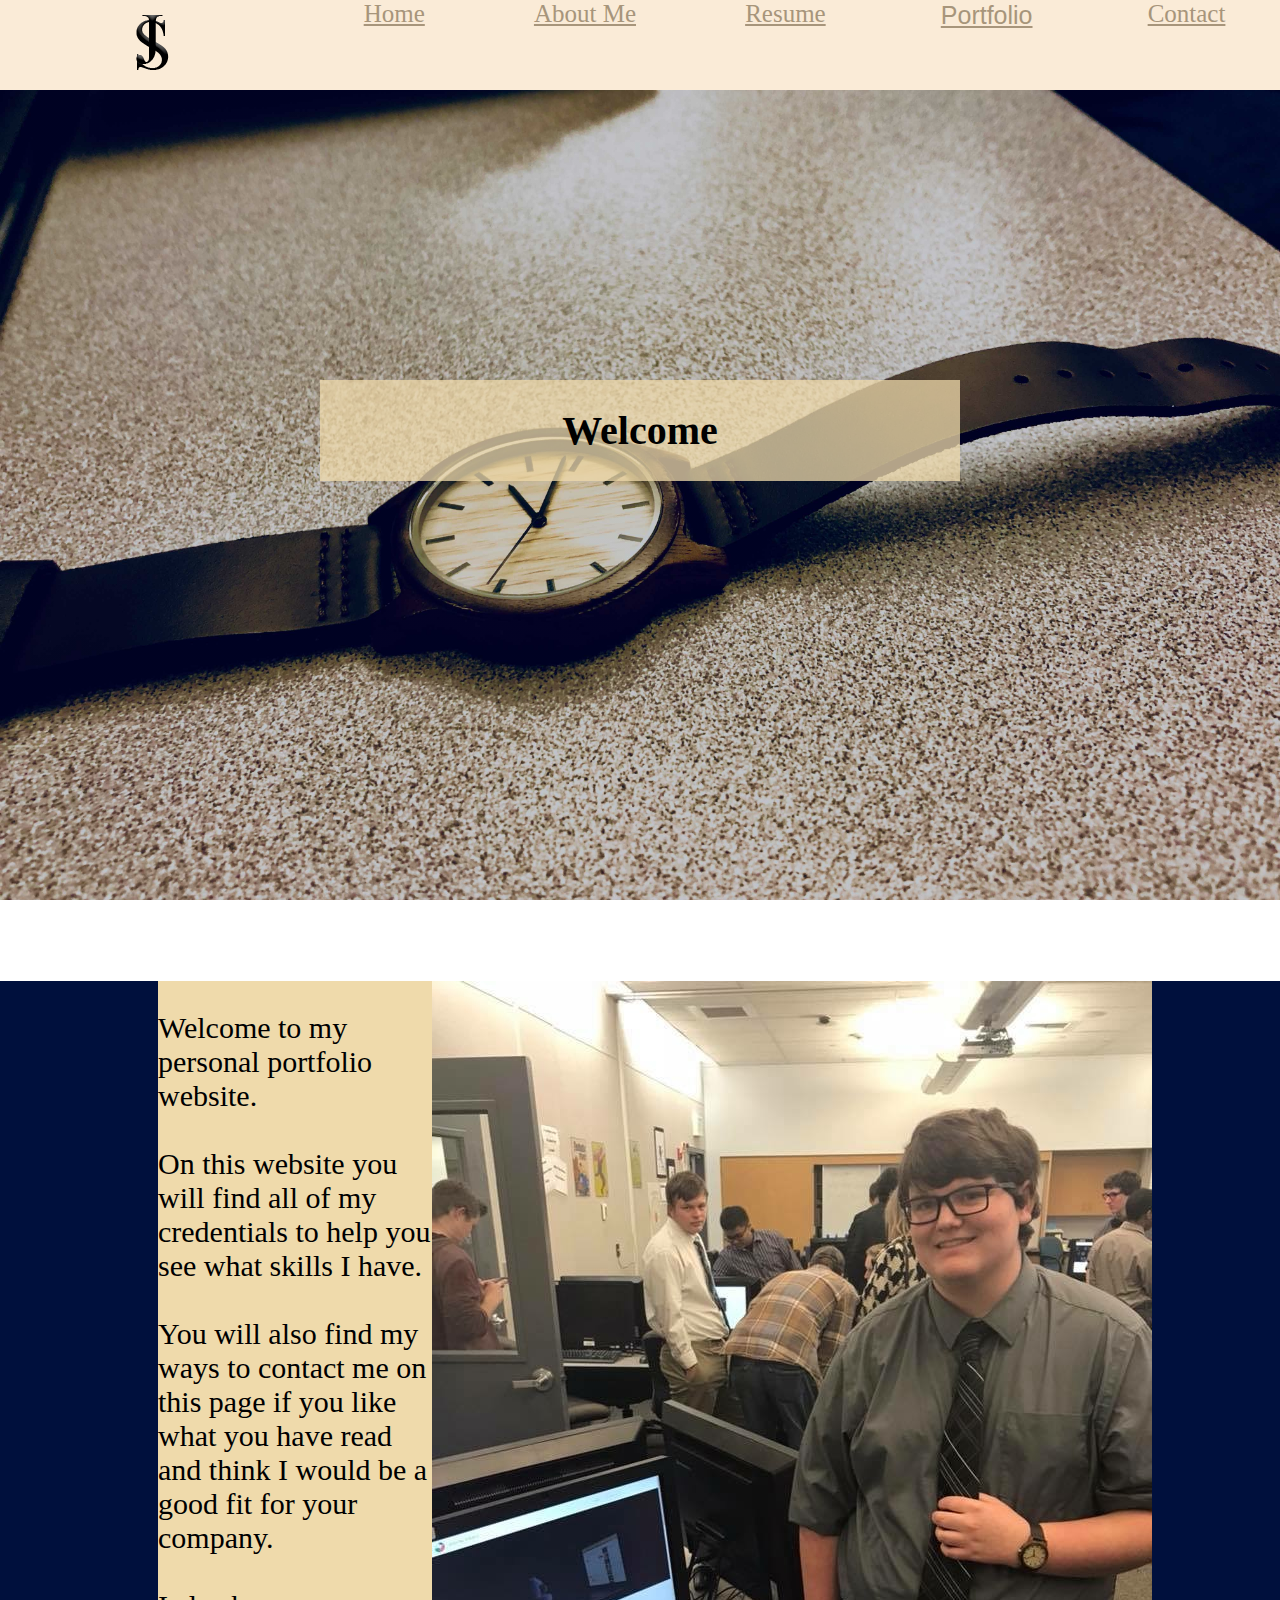
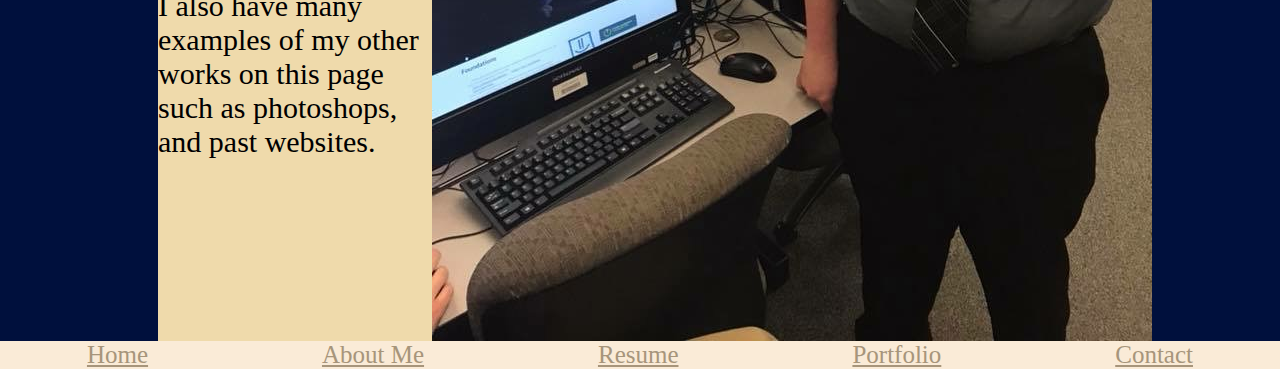
<file: index.html>
<!DOCTYPE html>
<html lang="en"> 

<head>
    <meta charset="UTF-8">
    <title>Home</title>
</head>
<link rel="stylesheet" href="css/stylesheet.css">
<body>
   <header>
         <div>
           <nav class="topnav">
            <img src="images/Logo.png" alt="My Logo" class="logo">
            <a href="index.html">Home</a>
            <a href="aboutme.html">About Me</a>
            <a href="resume.html">Resume</a>
            <div class="dropdown">
            <button class="dropbtn"><a href="portfolio.html">Portfolio</a></button>
            <div class="dropdown-content">
                <a href="websites.html">Websites</a>
                <a href="letters.html">Letters of Rec</a>
                <a href="photoshops.html">Photoshops</a>
            </div>
            </div>
            <a href="contact.html">Contact</a>
         </nav>
        </div>
    </header>
  <div class="f">
     <div class="head">
     <h1> Welcome</h1>
    </div>
</div>
<div class="color2">
    <div class="wrap">
             <div class="mt flex-container">
                
                <div class="color p">
                    <p>Welcome to my personal portfolio website. <br> <br> On this website you will find all of my credentials to help you see what skills I have. <br> <br> You will also find my ways to contact me on this page if you like what you have read and think I would be a good fit for your company. <br> <br> I also have many examples of my other works on this page such as photoshops, and past websites. <br> </p>
               
                    <div class="img">
                        <img src="images/IMG_2374.JPG" alt="A Picture of me">
                    </div>
                </div>
                
            </div>
    </div>
</div>
 
    <footer class="bottomnav">
        <a href="index.html">Home</a>
        <a href="aboutme.html">About Me</a>
        <a href="resume.html">Resume</a>
        <a href="portfolio.html">Portfolio</a>
        <a href="contact.html">Contact</a>
    </footer>
</body>
</html>
</file>
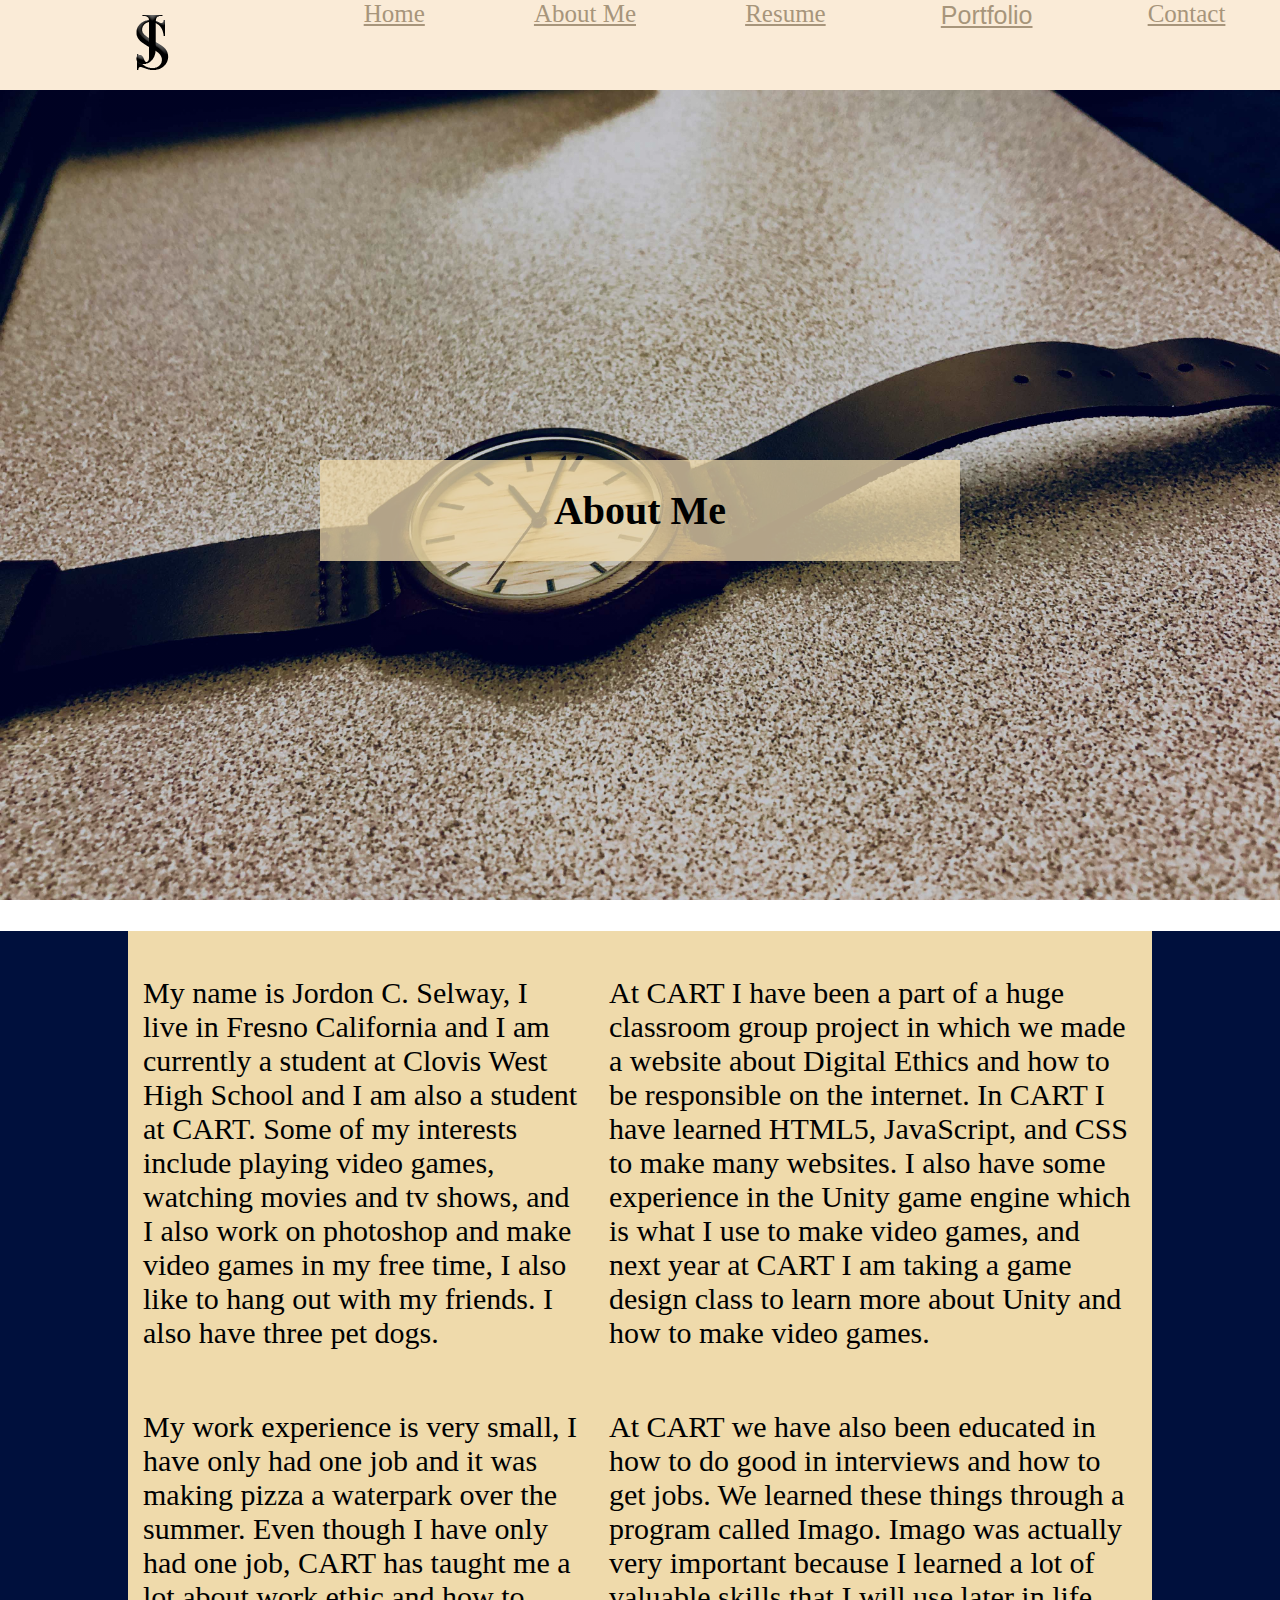
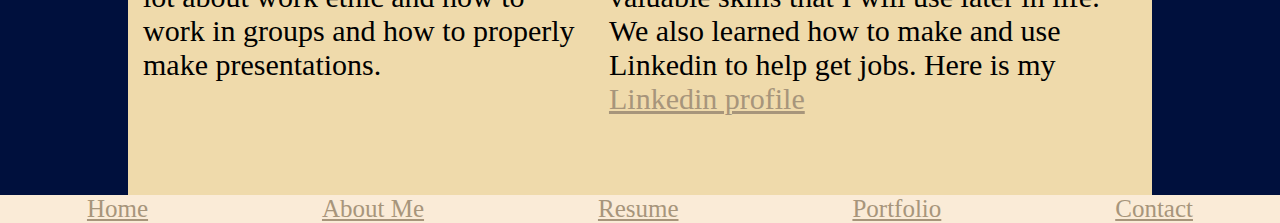
<file: aboutme.html>
<!DOCTYPE html>
<html lang="en">

<head>
    <meta charset="UTF-8">
    <title>About me</title>
</head>
<link rel="stylesheet" href="css/stylesheet.css">

<body>
    <div>
           <nav class="topnav">
            <img src="images/Logo.png" alt="My Logo" class="logo">
            <a href="index.html">Home</a>
            <a href="aboutme.html">About Me</a>
            <a href="resume.html">Resume</a>
            <div class="dropdown">
            <button class="dropbtn"><a href="portfolio.html">Portfolio</a></button>
            <div class="dropdown-content">
                <a href="websites.html">Websites</a>
                <a href="letters.html">Letters of Rec</a>
                <a href="photoshops.html">Photoshops</a>
            </div>
            </div>
            <a href="contact.html">Contact</a>
         </nav>
        </div>
    <div class="f">
        <div class="head">
            <h1> About Me</h1>
        </div>
    </div>

    <div class="color2">
        <div class="about wrap">
            <div class="p2">
                <p>My name is Jordon C. Selway, I live in Fresno California and I am currently a student at Clovis West High School and I am also a student at CART. Some of my interests include playing video games, watching movies and tv shows, and I also work on photoshop and make video games in my free time, I also like to hang out with my friends. I also have three pet dogs.</p>

                <p>My work experience is very small, I have only had one job and it was making pizza a waterpark over the summer. Even though I have only had one job, CART has taught me a lot about work ethic and how to work in groups and how to properly make presentations.</p> <br>
            </div>

            <div class="p2">
                <p>At CART I have been a part of a huge classroom group project in which we made a website about Digital Ethics and how to be responsible on the internet. In CART I have learned HTML5, JavaScript, and CSS to make many websites. I also have some experience in the Unity game engine which is what I use to make video games, and next year at CART I am taking a game design class to learn more about Unity and how to make video games.</p>



                <p>At CART we have also been educated in how to do good in interviews and how to get jobs. We learned these things through a program called Imago. Imago was actually very important because I learned a lot of valuable skills that I will use later in life. We also learned how to make and use Linkedin to help get jobs. Here is my <a href="https://www.linkedin.com/in/jordon-selway-66371315a/">Linkedin profile</a></p><br>
            </div>

        </div>
    </div>

    <footer class="bottomnav">
        <a href="index.html">Home</a>
        <a href="aboutme.html">About Me</a>
        <a href="resume.html">Resume</a>
        <a href="portfolio.html">Portfolio</a>
        <a href="contact.html">Contact</a>
    </footer>
</body>

</html>
</file>
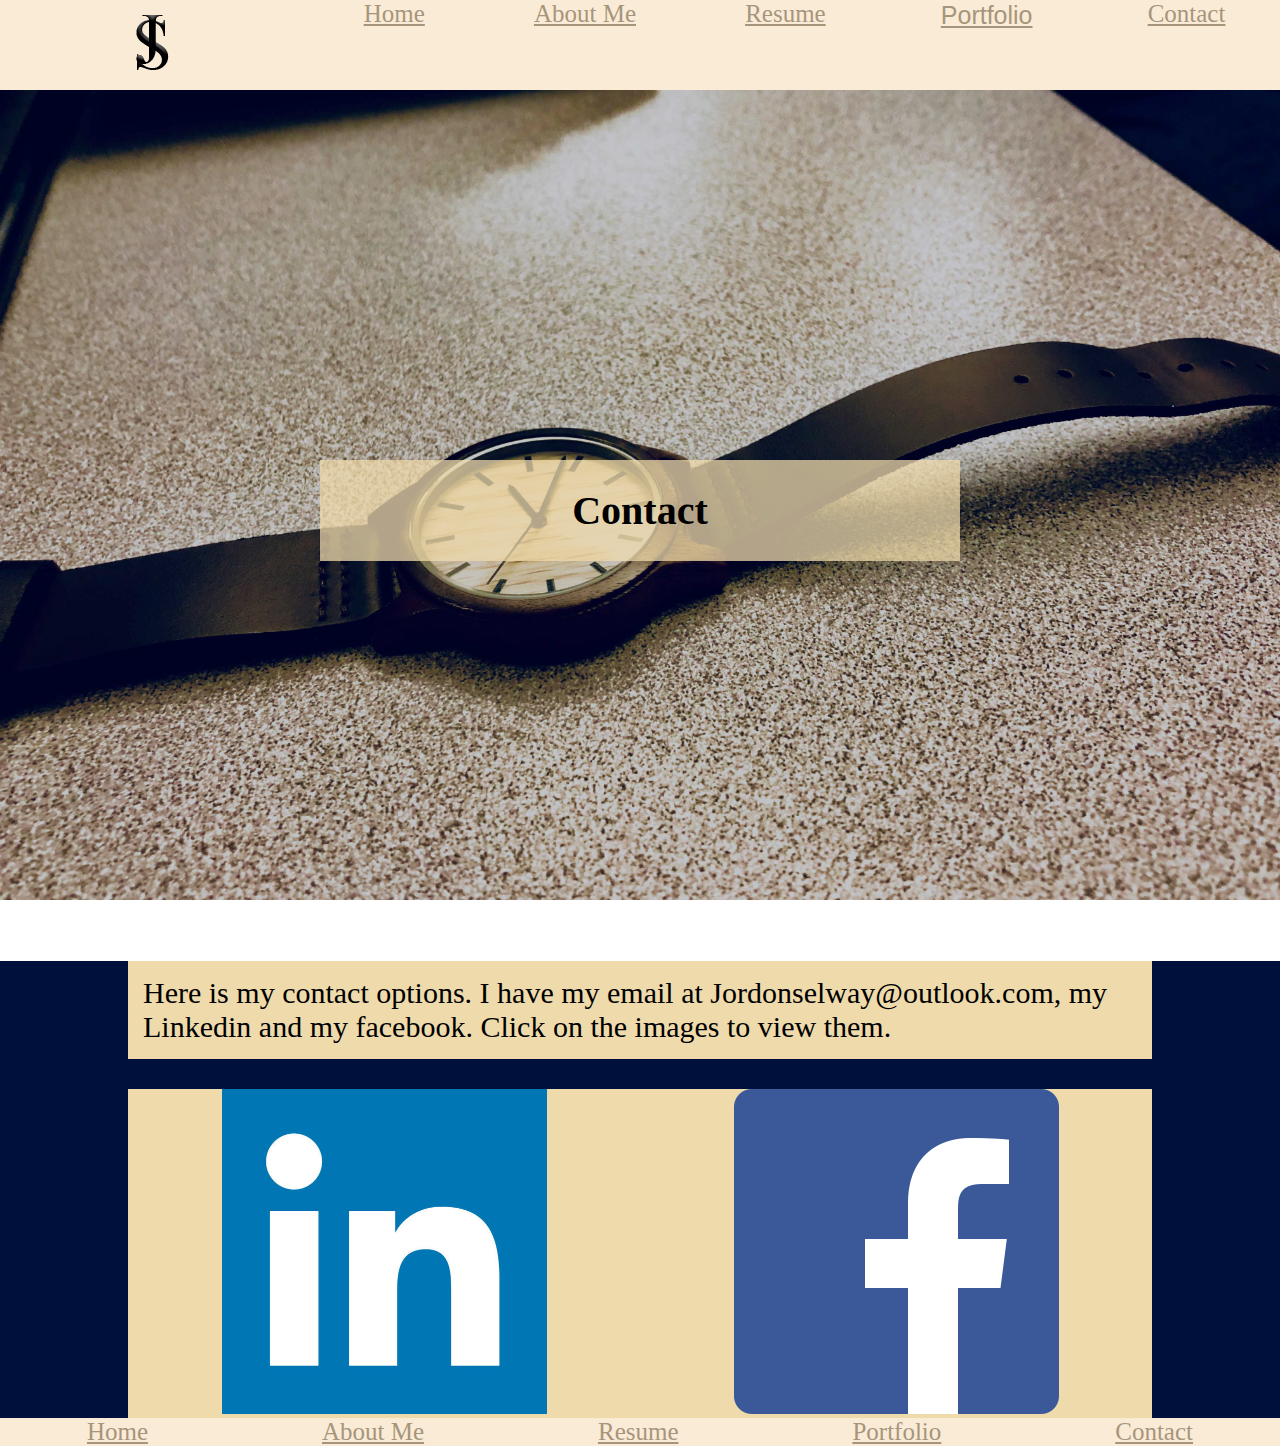
<file: contact.html>
<!DOCTYPE html>
<html lang="en">
<head>
    <meta charset="UTF-8">
    <title>Contact</title>
</head>
<link rel="stylesheet" href="css/stylesheet.css">
 <body>
  <div>
           <nav class="topnav">
            <img src="images/Logo.png" alt="My Logo" class="logo">
            <a href="index.html">Home</a>
            <a href="aboutme.html">About Me</a>
            <a href="resume.html">Resume</a>
            <div class="dropdown">
            <button class="dropbtn"><a href="portfolio.html">Portfolio</a></button>
            <div class="dropdown-content">
                <a href="websites.html">Websites</a>
                <a href="letters.html">Letters of Rec</a>
                <a href="photoshops.html">Photoshops</a>
            </div>
            </div>
            <a href="contact.html">Contact</a>
         </nav>
        </div>
    <div class="f">
    <div class="head">
    <h1>Contact</h1>
     </div>
     </div>
   <div class="color2">
       <div class="wrap">
             <p class="p2">Here is my contact options. I have my email at Jordonselway@outlook.com, my Linkedin and my facebook. Click on the images to view them.</p>
           <div class="color contact">
               <a href="https://www.linkedin.com/in/jordon-selway-66371315a/">
               <img src="images/linkedin_logo.png" alt="Linkedin Logo"></a>
               <a href="https://www.facebook.com/jordon.selway">
               <img src="images/facebook.png" alt="Facebook logo"></a>
            </div>
        </div>
   </div>
    
   <footer class="bottomnav">
        <a href="index.html">Home</a>
        <a href="aboutme.html">About Me</a>
        <a href="resume.html">Resume</a>
        <a href="portfolio.html">Portfolio</a>
        <a href="contact.html">Contact</a>
    </footer>
</body>
</html>
</file>
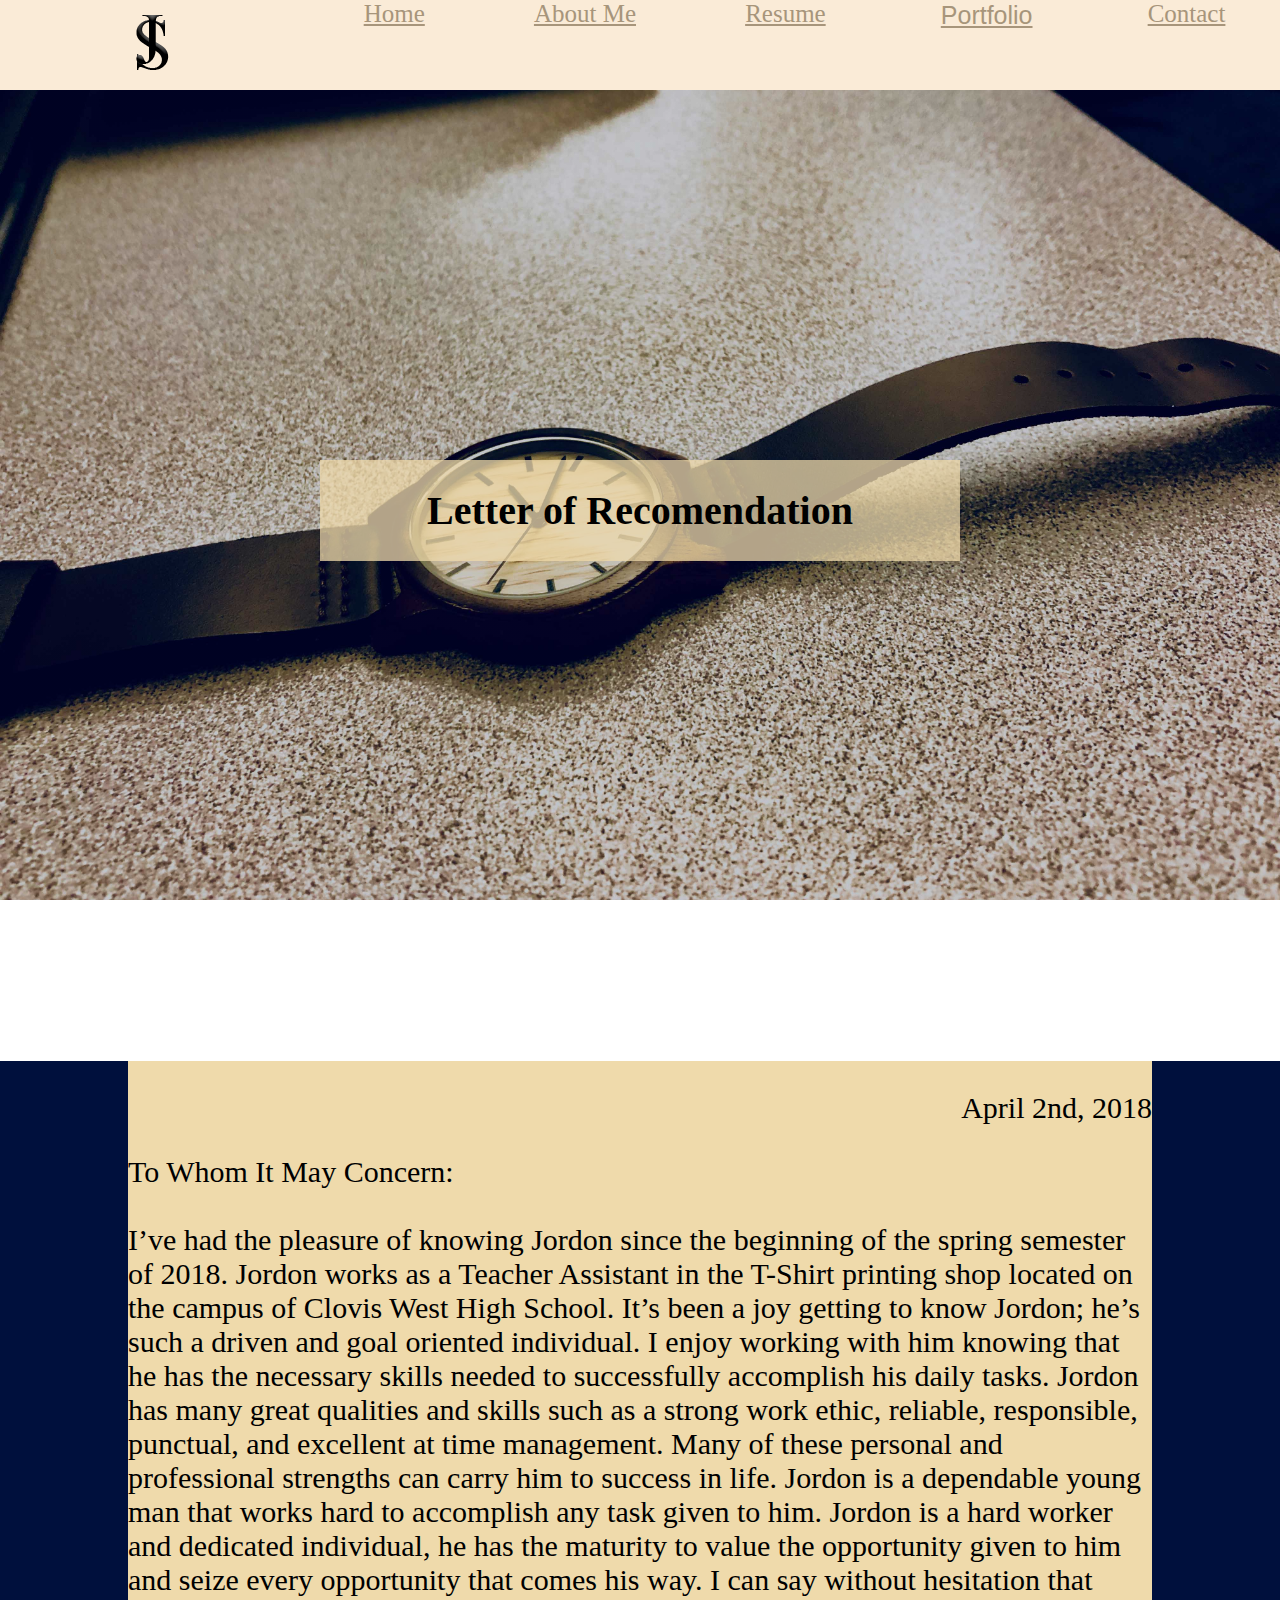
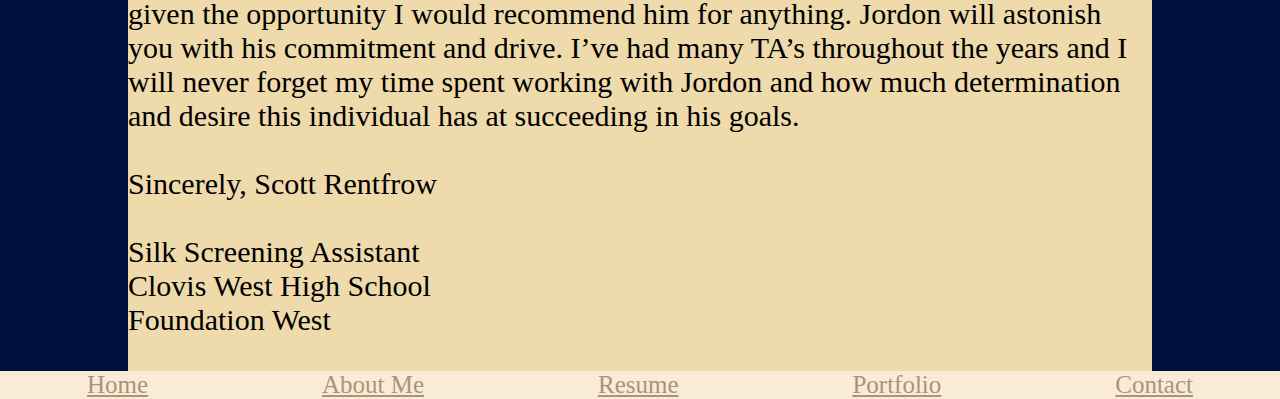
<file: letters.html>
<!DOCTYPE html>
<html lang="en">

<head>
    <meta charset="UTF-8">
    <title>Letters</title>
</head>
<link rel="stylesheet" href="css/stylesheet.css">

<body>
  <div>
           <nav class="topnav">
            <img src="images/Logo.png" alt="My Logo" class="logo">
            <a href="index.html">Home</a>
            <a href="aboutme.html">About Me</a>
            <a href="resume.html">Resume</a>
            <div class="dropdown">
            <button class="dropbtn"><a href="portfolio.html">Portfolio</a></button>
            <div class="dropdown-content">
                <a href="websites.html">Websites</a>
                <a href="letters.html">Letters of Rec</a>
                <a href="photoshops.html">Photoshops</a>
            </div>
            </div>
            <a href="contact.html">Contact</a>
         </nav>
        </div>

    <div class="f">
        <div class="head">
            <h1>Letter of Recomendation</h1>
        </div>
    </div>
    <div class="color2 mt">
        <div class="color wrap font">
            <div class="letter">
                <p>April 2nd, 2018 </p>
            </div>

            <div>To Whom It May Concern:
                <br><br></div>
            <div>I’ve had the pleasure of knowing Jordon since the beginning of the spring semester of 2018. Jordon works as a Teacher Assistant in the T-Shirt printing shop located on the campus of Clovis West High School. It’s been a joy getting to know Jordon; he’s such a driven and goal oriented individual. I enjoy working with him knowing that he has the necessary skills needed to successfully accomplish his daily tasks. Jordon has many great qualities and skills such as a strong work ethic, reliable, responsible, punctual, and excellent at time management. Many of these personal and professional strengths can carry him to success in life. Jordon is a dependable young man that works hard to accomplish any task given to him. Jordon is a hard worker and dedicated individual, he has the maturity to value the opportunity given to him and seize every opportunity that comes his way. I can say without hesitation that given the opportunity I would recommend him for anything. Jordon will astonish you with his commitment and drive. I’ve had many TA’s throughout the years and I will never forget my time spent working with Jordon and how much determination and desire this individual has at succeeding in his goals. <br><br> </div>
            <div class="letter2">Sincerely, Scott Rentfrow <br><br></div>
            <div class="letter2">Silk Screening Assistant <br></div>
            <div class="letter2">Clovis West High School <br></div>
            <div class="letter2">Foundation West <br> <br></div>

        </div>
    </div>

    <footer class="bottomnav">
        <a href="index.html">Home</a>
        <a href="aboutme.html">About Me</a>
        <a href="resume.html">Resume</a>
        <a href="portfolio.html">Portfolio</a>
        <a href="contact.html">Contact</a>
    </footer>

</body>

</html>
</file>
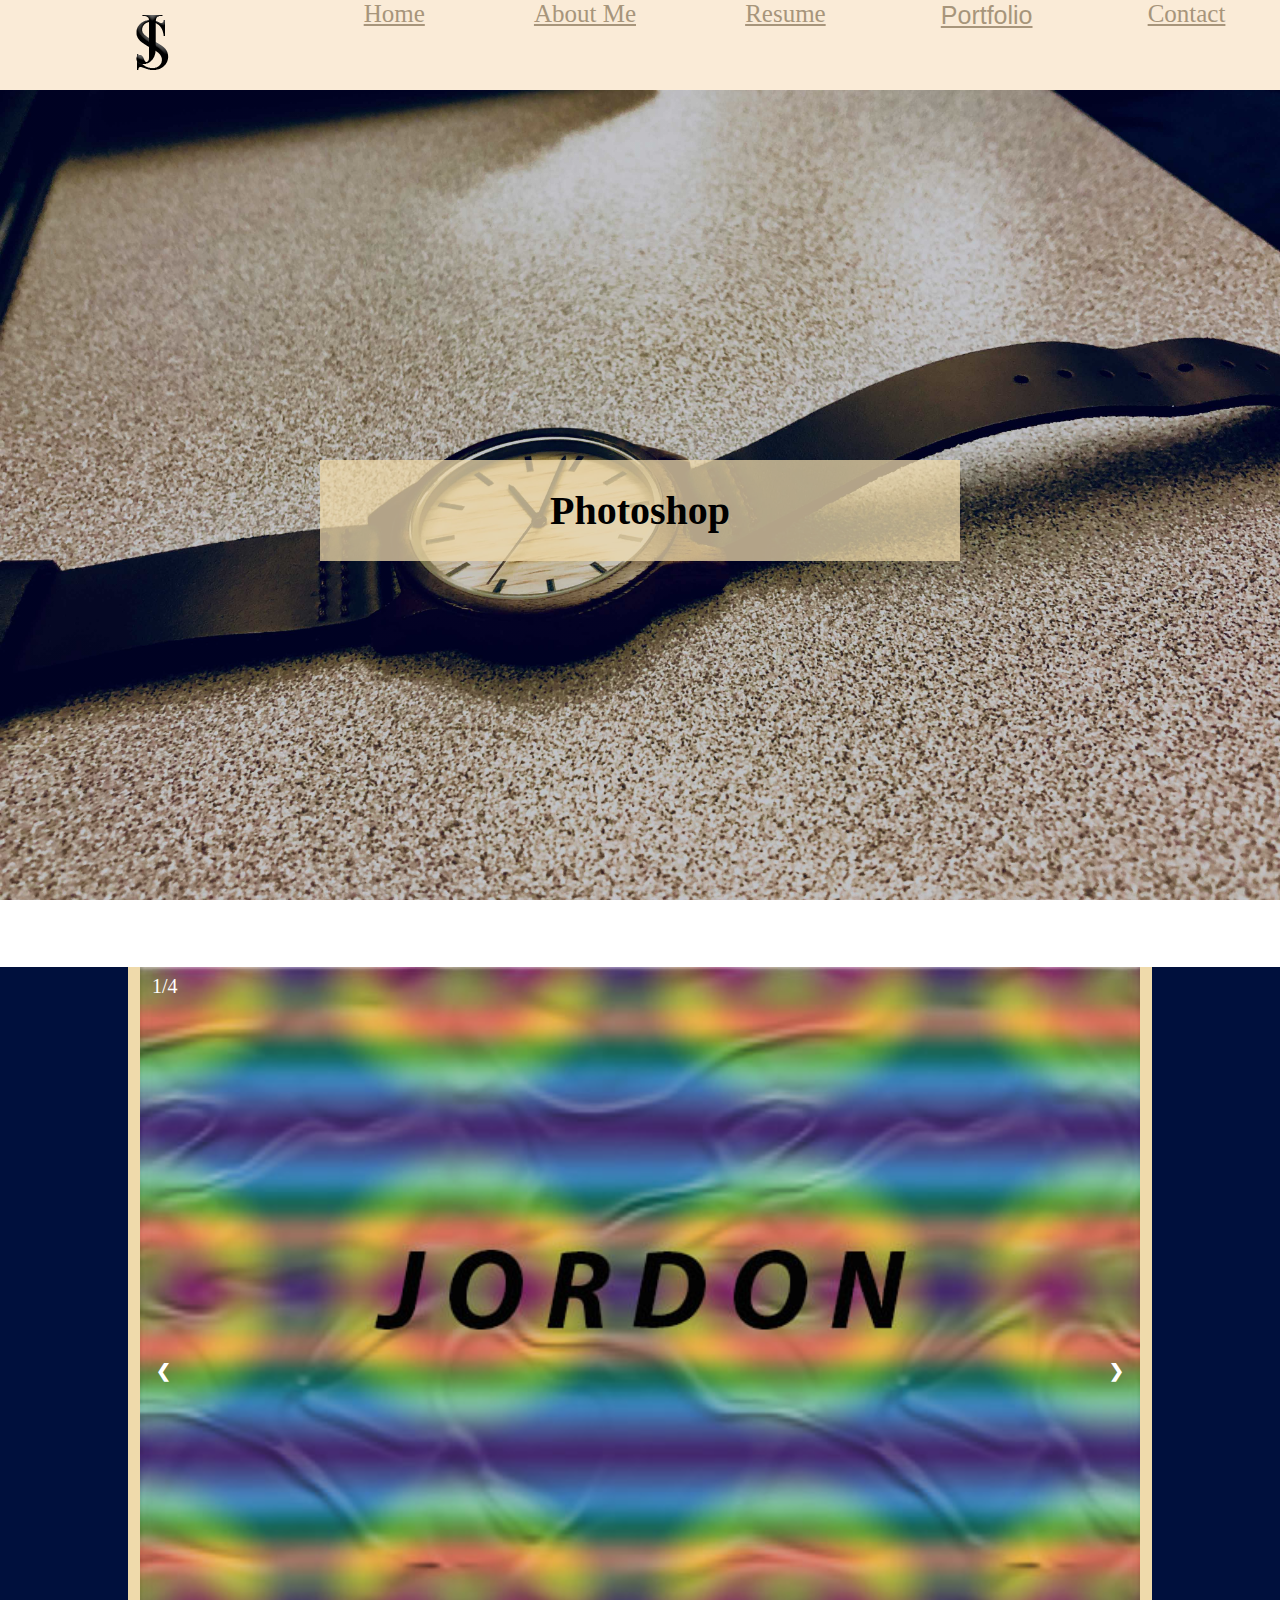
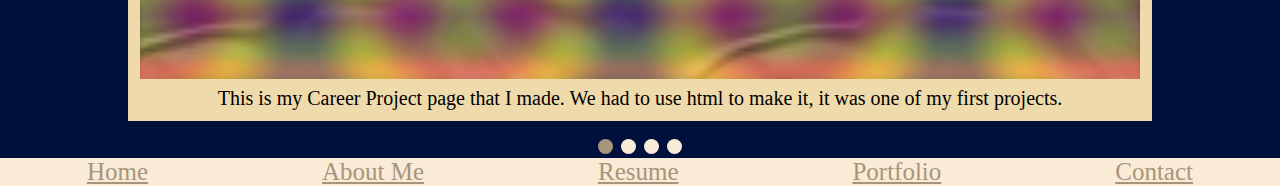
<file: photoshops.html>
<!DOCTYPE html>
<html lang="en">

<head>
    <meta charset="UTF-8">
    <title>Document</title>
</head>
<link rel="stylesheet" href="css/stylesheet.css">

<body>
  
        <div>
           <nav class="topnav">
            <img src="images/Logo.png" alt="My Logo" class="logo">
            <a href="index.html">Home</a>
            <a href="aboutme.html">About Me</a>
            <a href="resume.html">Resume</a>
            <div class="dropdown">
            <button class="dropbtn"><a href="portfolio.html">Portfolio</a></button>
            <div class="dropdown-content">
                <a href="websites.html">Websites</a>
                <a href="letters.html">Letters of Rec</a>
                <a href="photoshops.html">Photoshops</a>
            </div>
            </div>
            <a href="contact.html">Contact</a>
         </nav>
        </div>
   

    <div class="f">
        <div class="head">
            <h1>Photoshop</h1>
        </div>
    </div>
<br><br>
  <div class="color2">
      <div class="color wrap">
      
            <div class="slideshow">
      
      
                <div class="slide">
                    <div class="number">1/4</div>
                    <img src="images/jordon-selway-layer-styles.jpg" alt="An image a made to test image styles and layers in photoshop" style="width:100%">
                    <div class="caption color">This is my Career Project page that I made. We had to use html to make it, it was one of my first projects.</div>
                </div>
      
                <div class="slide">
                    <div class="number">2/4</div>
                    <img src="images/jordon-selway-black-white.png" alt="An image I made testing different color styles in photoshop" style="width: 100%">
                    <div class="caption color">An image I made testing different color styles in photoshop.</div>
                </div>
      
                <div class="slide">
                    <div class="number">3/4</div>
                    <img src="images/jordon-selway-posterize.png" alt="An image I made in photoshop testing posterization" style="width: 100%">
                    <div class="caption color">An image I made in photoshop testing posterization.</div>
                </div>
      
                <div class="slide">
                    <div class="number">3/4</div>
                    <img src="images/LadyinHoth.jpg" alt="A funny image I made in photoshop of a random lady in the middle of a battle in Hoth from Star-Wars" style="width: 100%">
                    <div class="caption color">A funny image I made in photoshop of a random lady in the middle of a battle in Hoth from Star-Wars.</div>
                </div>
                <!-- Buttons -->
      
      
                <a class="prev" onclick="plusSlides(-1)">&#10094;</a>
                <a class="next" onclick="plusSlides(1)">&#10095;</a>
            </div>
        </div>
        <br>
      
        <!-- Dots -->
      
        <div style="text-align: center">
            <span class="point" onclick="currentSlide(1)"></span>
            <span class="point" onclick="currentSlide(2)"></span>
            <span class="point" onclick="currentSlide(3)"></span>
            <span class="point" onclick="currentSlide(4)"></span>
        </div>
  </div>

   
    <footer class="bottomnav">
        <a href="index.html">Home</a>
        <a href="aboutme.html">About Me</a>
        <a href="resume.html">Resume</a>
        <a href="portfolio.html">Portfolio</a>
        <a href="contact.html">Contact</a>
    </footer>
<script src="javascript/javascript.js"></script>
</body>
</html>
</file>
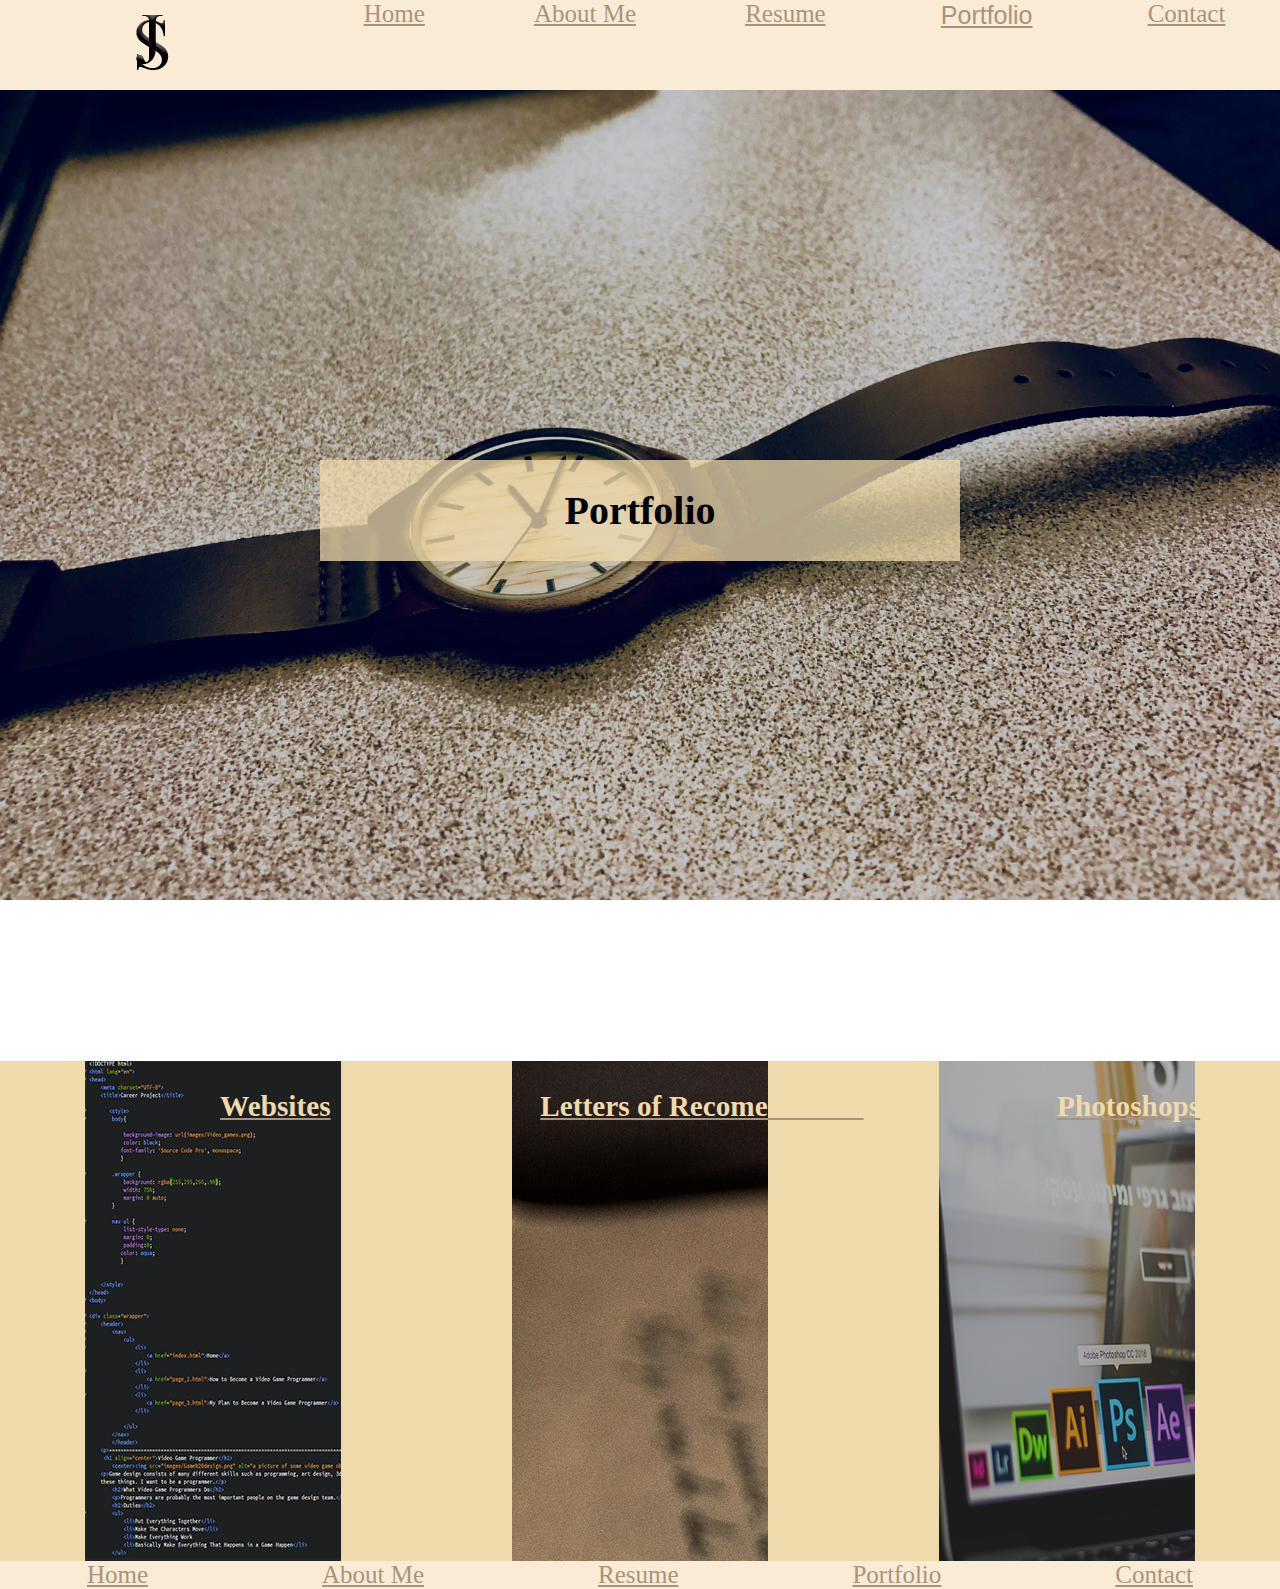
<file: portfolio.html>
<!DOCTYPE html>
<html lang="en">

<head>
    <meta charset="UTF-8">
    <title>Document</title>
</head>
<link rel="stylesheet" href="css/stylesheet.css">

<body>
   <div>
           <nav class="topnav">
            <img src="images/Logo.png" alt="My Logo" class="logo">
            <a href="index.html">Home</a>
            <a href="aboutme.html">About Me</a>
            <a href="resume.html">Resume</a>
            <div class="dropdown">
            <button class="dropbtn"><a href="portfolio.html">Portfolio</a></button>
            <div class="dropdown-content">
                <a href="websites.html">Websites</a>
                <a href="letters.html">Letters of Rec</a>
                <a href="photoshops.html">Photoshops</a>
            </div>
            </div>
            <a href="contact.html">Contact</a>
         </nav>
        </div>
    <div class="f">
        <div class="head">
            <h1>Portfolio</h1>
        </div>
    </div>
        <div class="color mt card-container">
            <div class="card1">
                <a href="websites.html">
                    <div class="card-text">
                        <h3>Websites</h3>
                    </div>
                </a>
            </div>
            <div class="card2">
                <a href="letters.html">
                    <div class="card-text">
                        <h3>Letters of Recomendation</h3>
                    </div>
                </a>
            </div>
            <div class="card3">
                <a href="photoshops.html">
                    <div class="card-text">
                        <h3>Photoshops</h3>
                    </div>
                </a>
            </div>
        </div>
    <footer class="bottomnav">
        <a href="index.html">Home</a>
        <a href="aboutme.html">About Me</a>
        <a href="resume.html">Resume</a>
        <a href="portfolio.html">Portfolio</a>
        <a href="contact.html">Contact</a>
    </footer>
</body>

</html>
</file>
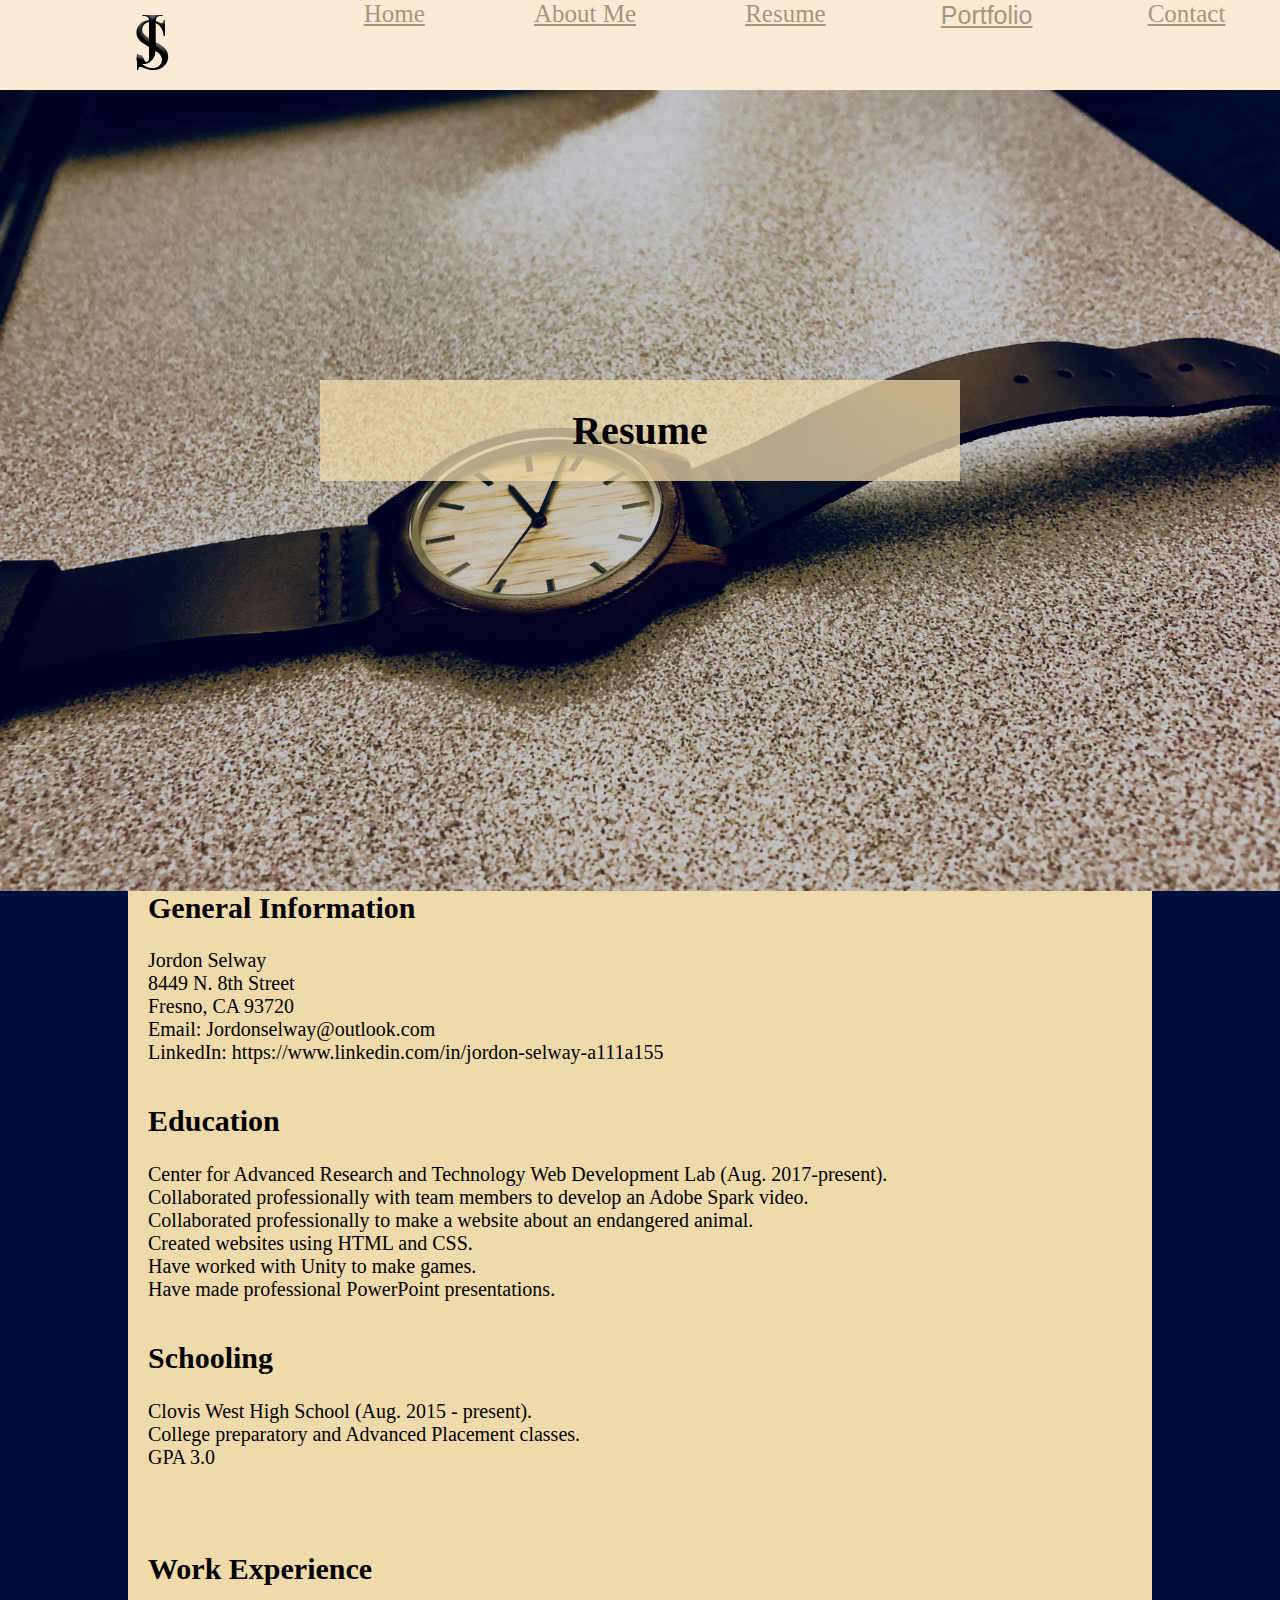
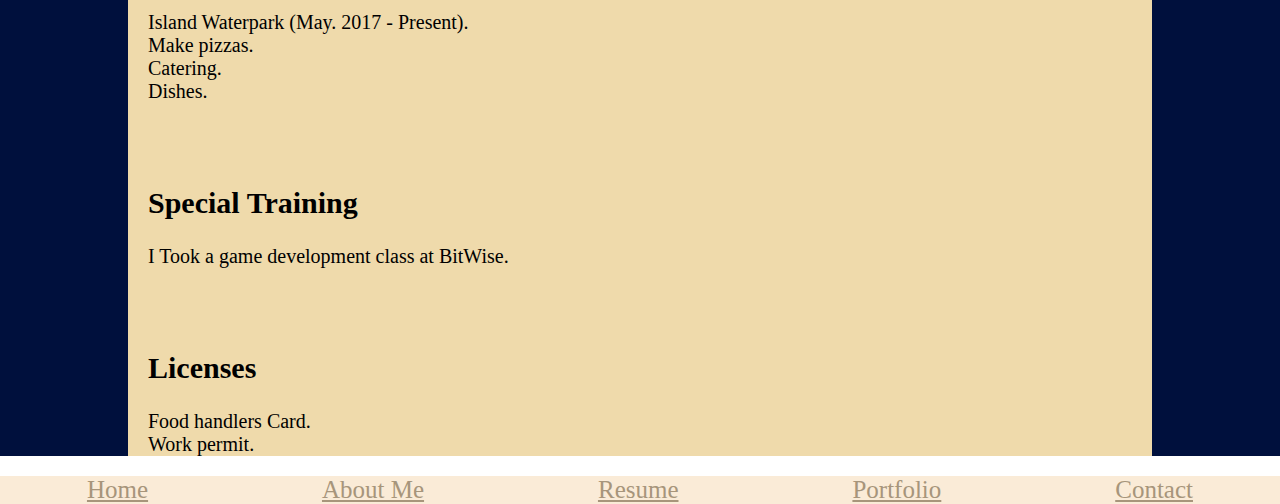
<file: resume.html>
<!DOCTYPE html>
<html lang="en">
<head>
    <meta charset="UTF-8">
    <title>Resume</title>
</head>
<link rel="stylesheet" href="css/stylesheet.css">

<body>
    <header>
       <div>
           <nav class="topnav">
            <img src="images/Logo.png" alt="My Logo" class="logo">
            <a href="index.html">Home</a>
            <a href="aboutme.html">About Me</a>
            <a href="resume.html">Resume</a>
            <div class="dropdown">
            <button class="dropbtn"><a href="portfolio.html">Portfolio</a></button>
            <div class="dropdown-content">
                <a href="websites.html">Websites</a>
                <a href="letters.html">Letters of Rec</a>
                <a href="photoshops.html">Photoshops</a>
            </div>
            </div>
            <a href="contact.html">Contact</a>
         </nav>
        </div>
    </header>

    <div class="f">
        <div class="head">
            <h1>Resume</h1>
        </div>
    </div>

<div class="color2">
    
        <div class="color wrap">
    
            <div class="color r">
                <h2>General Information</h2>
                <p>Jordon Selway<br> 8449 N. 8th Street<br> Fresno, CA 93720<br> Email: Jordonselway@outlook.com <br> LinkedIn: https://www.linkedin.com/in/jordon-selway-a111a155 <br>
            </div>
            <div class="color r">
                <h2>Education</h2> 
                <p>Center for Advanced Research and Technology Web Development Lab (Aug. 2017-present). <br> Collaborated professionally with team members to develop an Adobe Spark video. <br> Collaborated professionally to make a website about an endangered animal. <br>Created websites using HTML and CSS. <br>Have worked with Unity to make games. <br>Have made professional PowerPoint presentations.</p>
            </div>
    
            <div class="color r">
                <h2>Schooling</h2>
                <p>Clovis West High School (Aug. 2015 - present). <br> College preparatory and Advanced Placement classes. <br>GPA 3.0 </p> <br>
            </div>
    
            <div class="color r">
                <h2> Work Experience</h2> 
                <p>Island Waterpark (May. 2017 - Present). <br>Make pizzas. <br>Catering. <br>Dishes. </p> <br>
            </div>
    
    
            <div class="color r">
                <h2>Special Training </h2>
                <p>I Took a game development class at BitWise. </p> <br>
            </div>
    
            <div class="color r">
                <h2>Licenses</h2>
                <p>Food handlers Card. <br>Work permit.</p>
            </div>
        </div>
</div>

    <footer class="bottomnav">
        <a href="index.html">Home</a>
        <a href="aboutme.html">About Me</a>
        <a href="resume.html">Resume</a>
        <a href="portfolio.html">Portfolio</a>
        <a href="contact.html">Contact</a>
    </footer>
</body>
</html>
</file>
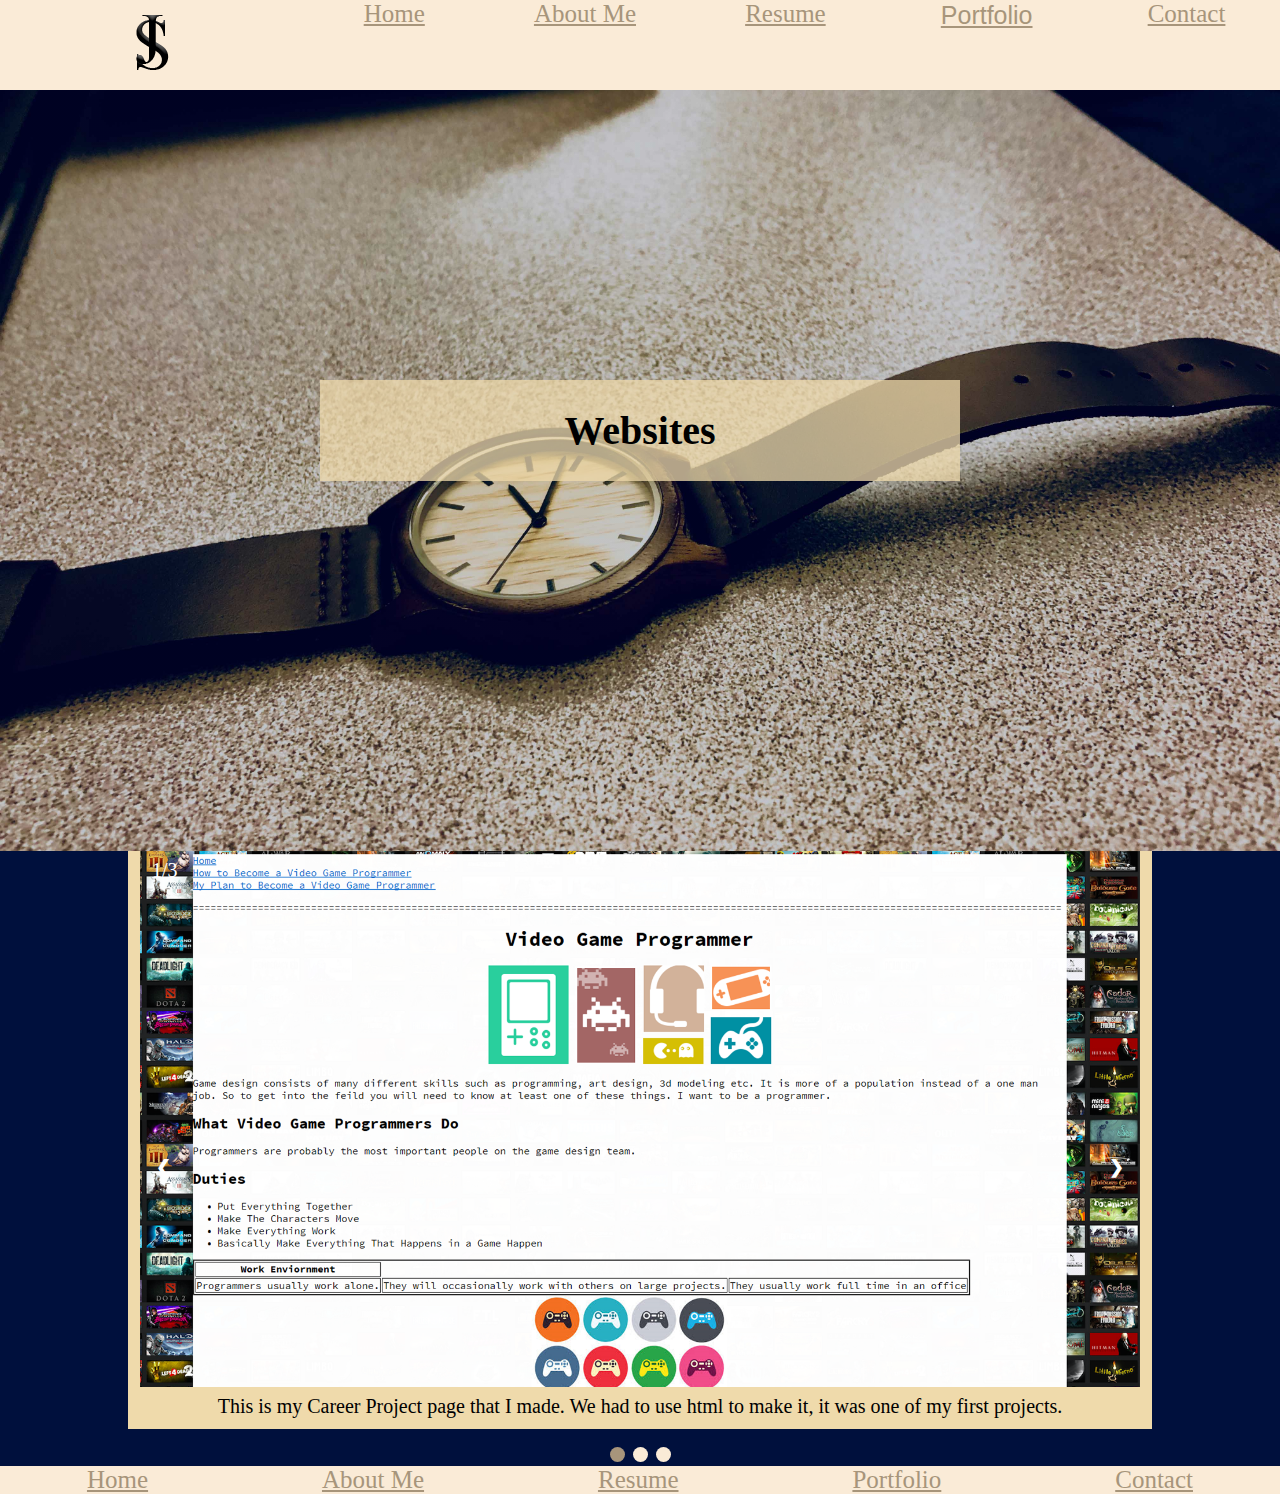
<file: websites.html>
<!DOCTYPE html>
<html lang="en">

<head>
    <meta charset="UTF-8">
    <title>Websites</title>
</head>
<link rel="stylesheet" href="css/stylesheet.css">

<body>
   <header>
        <div>
           <nav class="topnav">
            <img src="images/Logo.png" alt="My Logo" class="logo">
            <a href="index.html">Home</a>
            <a href="aboutme.html">About Me</a>
            <a href="resume.html">Resume</a>
            <div class="dropdown">
            <button class="dropbtn"><a href="portfolio.html">Portfolio</a></button>
            <div class="dropdown-content">
                <a href="websites.html">Websites</a>
                <a href="letters.html">Letters of Rec</a>
                <a href="photoshops.html">Photoshops</a>
            </div>
            </div>
            <a href="contact.html">Contact</a>
         </nav>
        </div>
    </header>
    <div class="f">
        <div class="head">
            <h1>Websites</h1>
        </div>
    </div>

  
<div class="color2">
        <div class="color wrap">
    
            <div class="slideshow">
    
    
                <div class="slide">
                    <div class="number">1/3</div>
                    <img src="images/Career.PNG" alt="One of my first website project that I made" style="width:100%">
                    <div class="caption color">This is my Career Project page that I made. We had to use html to make it, it was one of my first projects.</div>
                </div>
    
                <div class="slide">
                    <div class="number">2/3</div>
                    <img src="images/Zen.PNG" alt="A picture of a website I made with CSS" style="width:100%">
                    <div class="caption color">This is my CSS zen garden page. We had to try our best to make the page look nice using CSS.</div>
                </div>
    
                <div class="slide">
                    <div class="number">3/3</div>
                    <img src="images/Tasmanian.PNG" alt="A picture of my website on tasmanian devils" style="width:100%">
                    <div class="caption color">This is one of the pages from a website that I helped create about tasmanian devils.</div>
                </div>
    
    
                <!-- Buttons -->
    
    
                <a class="prev" onclick="plusSlides(-1)">&#10094;</a>
                <a class="next" onclick="plusSlides(1)">&#10095;</a>
            </div>
        </div>
        <br>
    
        <!-- Dots -->
    
        <div style="text-align: center">
            <span class="point" onclick="currentSlide(1)"></span>
            <span class="point" onclick="currentSlide(2)"></span>
            <span class="point" onclick="currentSlide(3)"></span>
        </div>
    </div>


    <footer class="bottomnav">
        <a href="index.html">Home</a>
        <a href="aboutme.html">About Me</a>
        <a href="resume.html">Resume</a>
        <a href="portfolio.html">Portfolio</a>
        <a href="contact.html">Contact</a>
    </footer>
    <script src="javascript/javascript.js"></script>
</body>

</html>
</file>
<file: css/stylesheet.css>
/* Flexes */
.flex-container{
    display: flex;
    flex-direction: row;
    flex-wrap: none;
    justify-content: space-around;
    align-content: space-between;
    margin: 0;
    font: 30px;
}

.about{
    display: flex;
    flex-wrap: nowrap;
    justify-content: space-between;
}

.letter{
    display: flex;
    flex-wrap: nowrap;
    justify-content: flex-end;
}
.letter2{
    display: flex;
    flex-wrap: nowrap;
    justify-content: flex-start;
}

.contact{
    display: flex;
    flex-direction: row;
    flex-wrap: nowrap;
    justify-content: space-around;
    align-items: flex-start;
    align-content: stretch;
}
.contact a:hover{
    background-color: rgba(0,0,0,0.5);
}
/* Top Nav Bar */
.topnav{
    font-size: 25px;
    font-family: serif;
    background-color: antiquewhite;
    overflow: hidden;
    text-decoration: none;
    text-align: center;
    display: flex;
    flex-direction: row;
    justify-content: space-around;
    align-content: stretch;
    height: 10vh;
}
header{
    height: 10px;
}
a{
    color: rgb(167,149,123);
}
.topnav a:hover{
    background-color: rgb(167,149,123);
    color: rgb(214,200,187);
}
/* Bottom Nav Bar */
.bottomnav{
    font-size: 25px;
    font-family: serif;
    background-color: antiquewhite;
    overflow: hidden;
    text-decoration: none;
    text-align: center;
    display: flex;
    flex-direction: row;
    flex-wrap: wrap-reverse;
    justify-content: space-around;
    align-content: stretch; 
}

.bottomnav a:hover{
    background-color: rgb(167,149,123);
    color: rgb(214,200,187);
    
}

/* Dropdown Button */
.dropbtn {
    color: rgb(167,149,123);
    font-size: 25px;
    border: none;
    background-color: antiquewhite;
}

/* The container <div> - needed to position the dropdown content */
.dropdown {
    position: relative;
    display: inline-block;
   
}

/* Dropdown Content (Hidden by Default) */
.dropdown-content {
    background-color: antiquewhite;
    display: none;
    position: absolute;
    min-width: 160px;
    box-shadow: 0px 8px 16px 0px rgba(0,0,0,0.2);
    z-index: 1;
    font-size: 20px;
}

/* Links inside the dropdown */
.dropdown-content a {
    color: black;
    text-decoration: none;
    display: block;
}

/* Change color of dropdown links on hover */
.dropdown-content a:hover {background-color: #ddd}

/* Show the dropdown menu on hover */
.dropdown:hover .dropdown-content {
    display: block;
}

/* Change the background color of the dropdown button when the dropdown content is shown */
.dropdown:hover .dropbtn {
    background-color: rgb(214,200,187);
}

/* Header Styling */
h1{
    text-align: center;
    font-size: 40px;
}
.head{
    background-color: rgba(239,218,171,.75);
    width: 50%; 
    margin-top: 370px;
    margin-bottom: 370px;
}
.f{
    display: flex;
    align-items: center;
    justify-content: center;
}

/* Paragraph Styling */
.p{
    display: flex;
    font-size: 30px;
    margin-left: 30px;

}
.p2{
    background-color: rgb(239,218,171);
    font-size: 30px;
    display: flex;
    padding: 15px;
    align-items: stretch;
    align-content: stretch;
    justify-content: flex-start;
    flex-direction: column;
    flex-wrap: nowrap;
    
}

/* Logo Styling */
.logo{
    height: 200px;
    margin-top: -60px;
}

/* Image Styling */
.img{
    display: flex;
    background-color: rgb(239,218,171);
}
.img2{
    display: flex;
    align-items: center;
    justify-content: flex-end;
    align-content: center;
    flex-direction: row;
    background-color: rgb(239,218,171);
    width: 50%;
}

/* Body Styling */
body {
    background-image: linear-gradient(rgba(0,0,0,0.2), rgba(0,0,0,0.2)), url(../images/IMG_0553.jpg);
    margin: 0;
    padding: 0;
    background-size: cover;
    background-attachment: fixed;
    
}

.wrap{
    width: 80%;
    margin: 0 auto;
}
/* Color Styling */
.color{
 background-color: rgb(239,218,171);

}
 .color2{
 background-color: rgb(0,16,61);

}
/* Card Styling */
.card-container{
    display: flex;
    flex-wrap: nowrap;
    justify-content: space-around;
    
}

.card1{
    display: flex;
    background-image: url(../images/code.PNG);
    width: 20%;
    height: 500px;
}

.card-text{
    display: flex;
    justify-content: center;
    align-content: center;
    width: 380px;
    font-size: 25px;
    color: rgb(239,218,171);
}

.card2{ 
    display: flex;
    background-image: url(../images/letter.jpg);
    width: 20%;
    height: 500px;
}



.card3{ 
    display: flex;
    background-image: url(../images/Photoshop.jpg);
    width: 20%;
    height: 500px;
}

/* Card Hover */

.card1 a:hover{
    background-color: rgba(0,0,0,0.2);
    color: rgba(0,0,0,0.2);
}

.card2 a:hover{
    background-color: rgba(0,0,0,0.2);
    color: rgba(0,0,0,0.2);
}

.card3 a:hover{
    background-color: rgba(0,0,0,0.2);
    color: rgba(0,0,0,0.2);
}
/* Article Styling */
article{
    background-color: rgb(239,218,171);
    height: 100%;
}

/* Margins */
.r{
    margin-left: 20px;
    margin-top: 40px;
    font-size: 20px;
}

.mt{
    margin-top: 130px;
}

.font{
    font-size: 30px;
}

/* Slideshow Styling*/

.slideshow{
    max-width: 1000px;
    max-height: 1000px;
    position: relative;
    align-content: center;
    margin: auto;
}


.slide{
    display: none;
}

.prev, .next {
  cursor: pointer;
  position: absolute;
  top: 50%;
  width: auto;
  padding: 16px;
  color: white;
  font-weight: bold;
  font-size: 18px;
  transition: 0.6s ease;
  border-radius: 0 3px 3px 0;
}

.next {
  right: 0;
  border-radius: 3px 0 0 3px;
}

.prev:hover, .next:hover {
  background-color: rgba(167,149,123,0.8);
}

.caption {
  color: black;
  font-size: 20px;
  padding: 8px 12px;
  position: absolute;
  bottom: 3px;
  width: 97.6%;
  text-align: center;
}

.number{
    color: white;
    font-size: 20px;
    padding: 8px 12px;
    position: absolute;
    top: 0;
}

.point{
    cursor: pointer;
    height: 15px;
    width: 15px;
    margin: 0 2px;
    background-color: antiquewhite;
    border-radius: 50%;
    display: inline-block;
    transition: background-color 0.6 ease;
}

.active, .point:hover{
    background-color: rgb(167,149,123);
}



@media screen and (max-width: 950px){

    .topnav{
    font-size: 25px;
    font-family: serif;
    background-color: antiquewhite;
    text-decoration: none;
    text-align: justify;
    display: flex;
    flex-direction: row;
    flex-wrap: nowrap;
    justify-content: space-between;
    align-items: flex-start;
    align-content: stretch; 
    
} 
    
    .logo{
        display: none;
    }
    
.flex-container{
    display: flex;
    flex-direction: column;
    flex-wrap: nowrap;
    justify-content: space-around;
    align-items: stretch;
    align-content: stretch;
    }
    
    .p{
    display: flex;
    flex-direction: column;
    font-size: 30px;
    width: 103.6%;
    }
    
    .img {
    display: flex;
    background-color: rgb(239,218,171);
    width: 100%
}
    
    .card-container{
    display: flex;
    flex-direction: column;
    flex-wrap: nowrap;
    justify-content: space-around;
    align-items: center;
    align-content: center;
    
}


.card-text{
    display: flex;
    width: 380px;
    font-size: 25px;
    color: rgb(239,218,171);
}
.card1{
    display: flex;
    background-image: url(../images/code.PNG);
    width: 50%;
    height: 500px;
}

.card2{ 
    display: flex;
    background-image: url(../images/letter.jpg);
    width: 50%;
    height: 500px;
}



.card3{ 
    display: flex;
    background-image: url(../images/Photoshop.jpg);
    width: 50%;
    height: 500px;
}

.about{
    display: flex;
    flex-direction: column;
    }
  
.contact{
    display: flex;
    flex-direction: column;
    flex-wrap: nowrap;
    justify-content: space-around;
    align-items: center;
    align-content: stretch;
}
    
}
</file>
